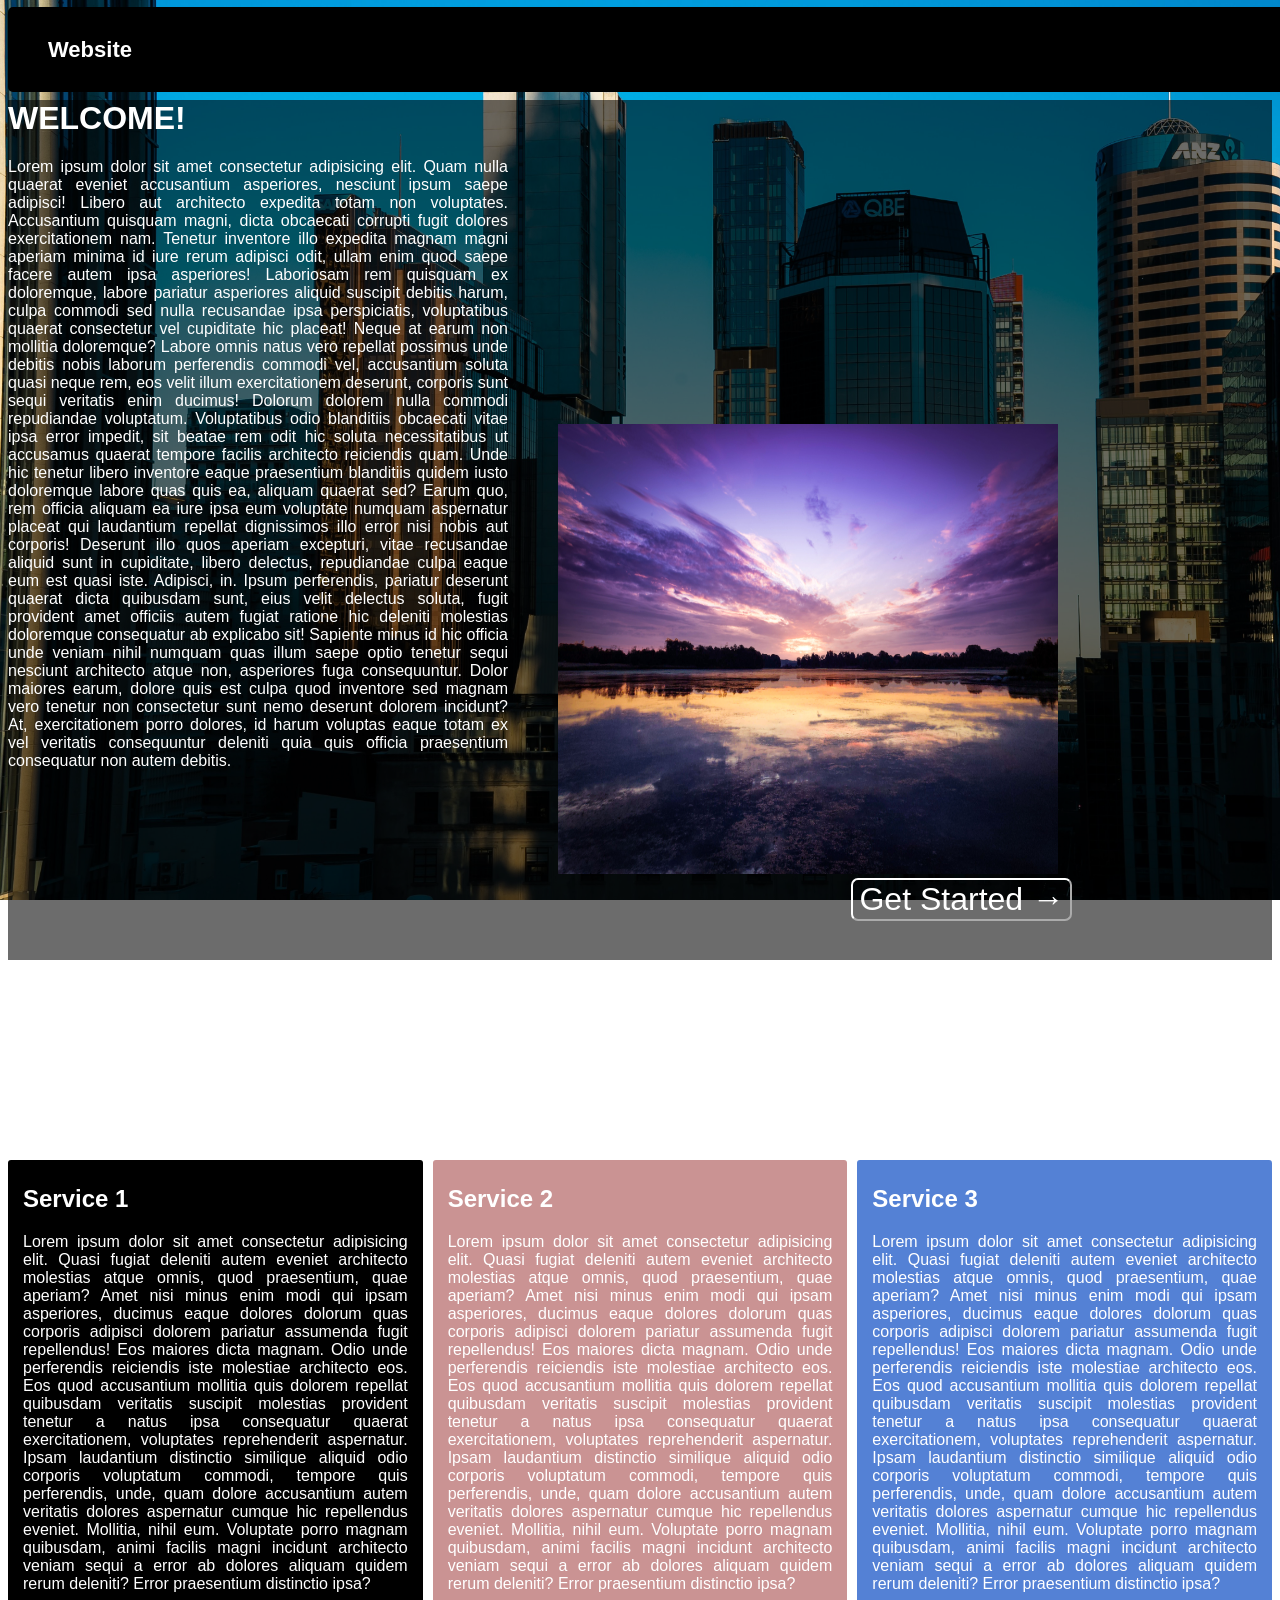
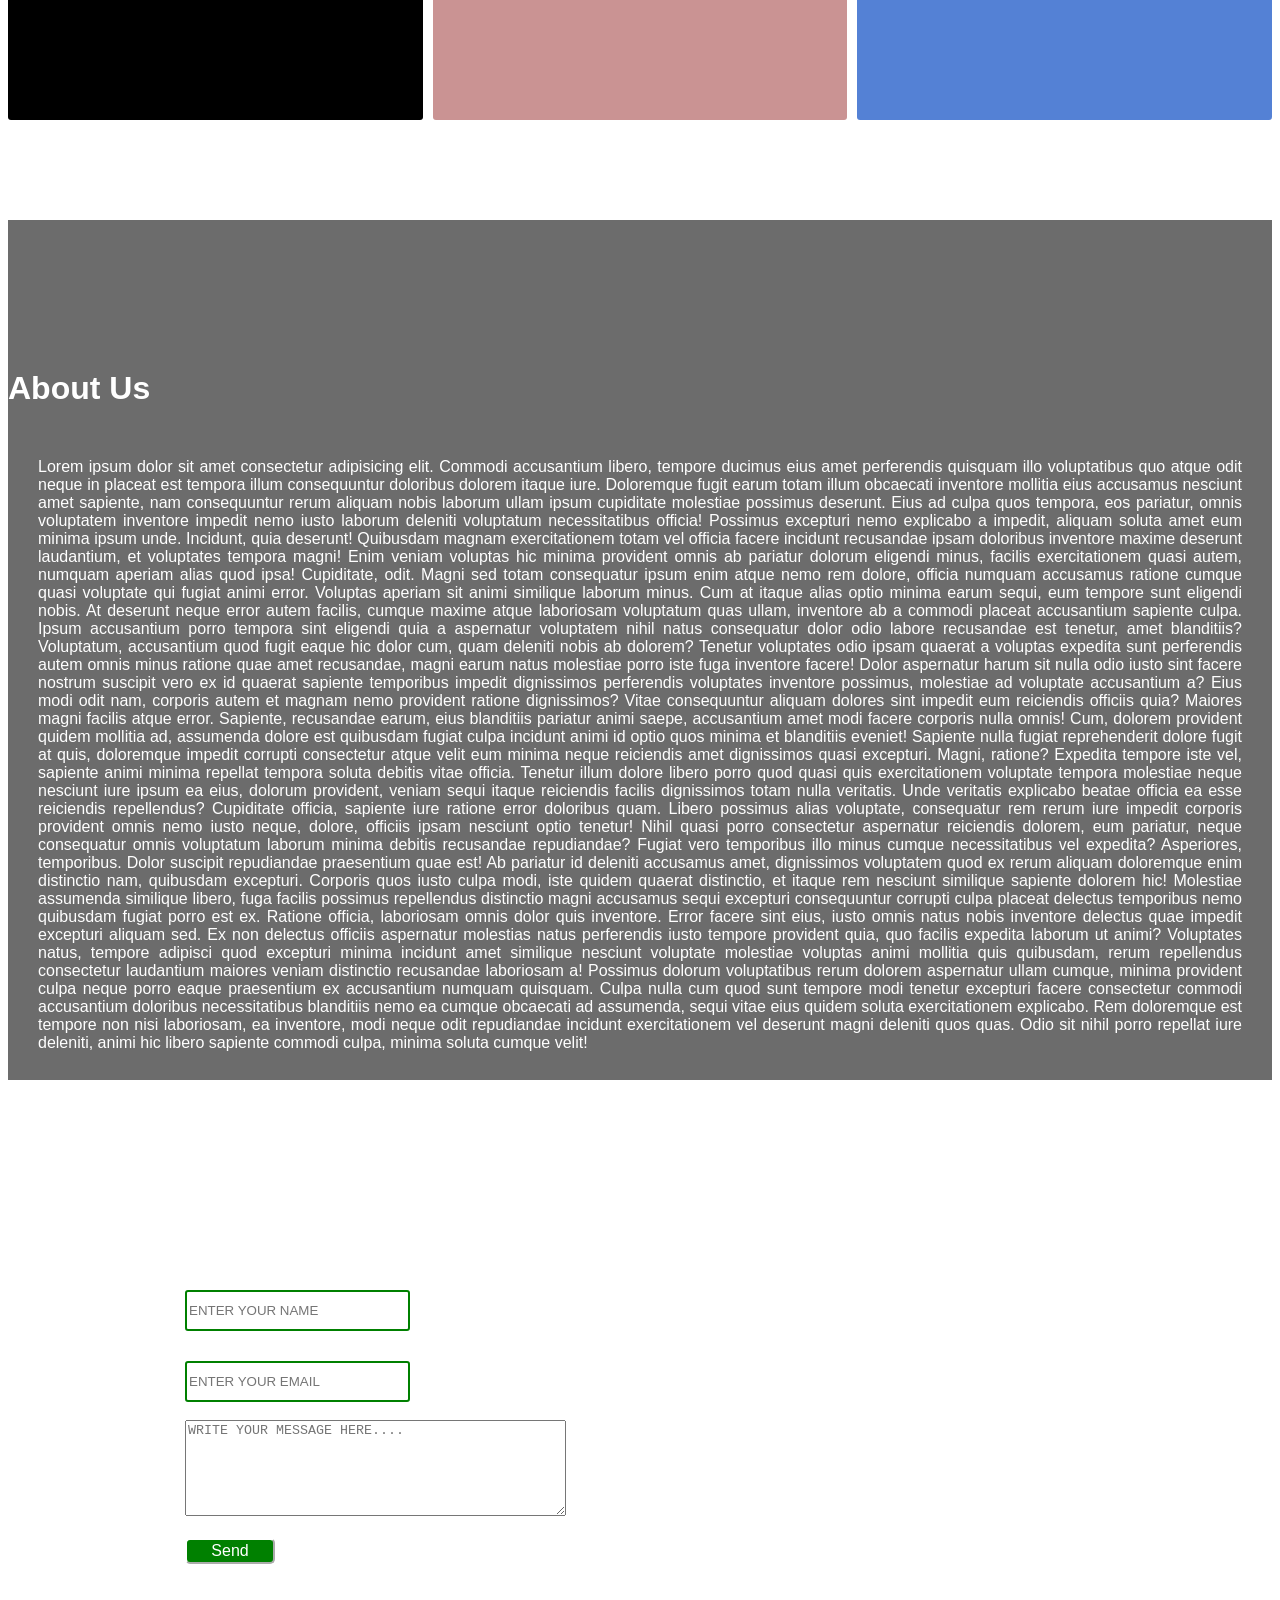
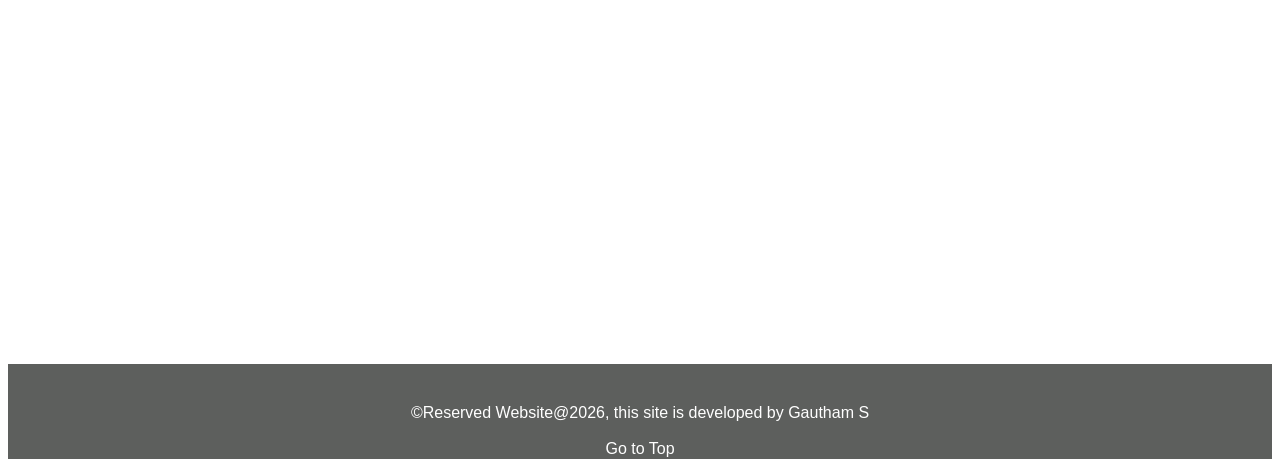
<file: index.html>
<!DOCTYPE html>
<html lang="en">

<head>
    <meta charset="UTF-8">
    <meta name="viewport" content="width=device-width, initial-scale=1.0">
    <link rel="stylesheet" type="text/css" href="style.css">
    <link rel="icon" href="https_logo.png">
    <title>Website</title>

</head>

<body>
    <div>
        <nav class="nav1">
            <div class="logo">Website</div>
            <ul class="nl">
                <li><a href="#" id="top">Home</a></li>
                <li><a href="#ser">Services</a></li>
                <li><a href="#abt">About Us</a></li>
                <li><a href="#cnt">Contact Us</a></li>
                <li><a href="login.html">Login</a></li>
            </ul>
        </nav>
    </div>

    <div class="home1">
        <h1 id="home">WELCOME!</h1>
        <p>Lorem ipsum dolor sit amet consectetur adipisicing elit. Quam nulla quaerat eveniet accusantium asperiores,
            nesciunt ipsum saepe adipisci! Libero aut architecto expedita totam non voluptates. Accusantium quisquam
            magni, dicta obcaecati corrupti fugit dolores exercitationem nam. Tenetur inventore illo expedita magnam
            magni aperiam minima id iure rerum adipisci odit, ullam enim quod saepe facere autem ipsa asperiores!
            Laboriosam rem quisquam ex doloremque, labore pariatur asperiores aliquid suscipit debitis harum, culpa
            commodi sed nulla recusandae ipsa perspiciatis, voluptatibus quaerat consectetur vel cupiditate hic placeat!
            Neque at earum non mollitia doloremque? Labore omnis natus vero repellat possimus unde debitis nobis laborum
            perferendis commodi vel, accusantium soluta quasi neque rem, eos velit illum exercitationem deserunt,
            corporis sunt sequi veritatis enim ducimus! Dolorum dolorem nulla commodi repudiandae voluptatum.
            Voluptatibus odio blanditiis obcaecati vitae ipsa error impedit, sit beatae rem odit hic soluta
            necessitatibus ut accusamus quaerat tempore facilis architecto reiciendis quam. Unde hic tenetur libero
            inventore eaque praesentium blanditiis quidem iusto doloremque labore quas quis ea, aliquam quaerat sed?
            Earum quo, rem officia aliquam ea iure ipsa eum voluptate numquam aspernatur placeat qui laudantium repellat
            dignissimos illo error nisi nobis aut corporis! Deserunt illo quos aperiam excepturi, vitae recusandae
            aliquid sunt in cupiditate, libero delectus, repudiandae culpa eaque eum est quasi iste. Adipisci, in. Ipsum
            perferendis, pariatur deserunt quaerat dicta quibusdam sunt, eius velit delectus soluta, fugit provident
            amet officiis autem fugiat ratione hic deleniti molestias doloremque consequatur ab explicabo sit! Sapiente
            minus id hic officia unde veniam nihil numquam quas illum saepe optio tenetur sequi nesciunt architecto
            atque non, asperiores fuga consequuntur. Dolor maiores earum, dolore quis est culpa quod inventore sed
            magnam vero tenetur non consectetur sunt nemo deserunt dolorem incidunt? At, exercitationem porro dolores,
            id harum voluptas eaque totam ex vel veritatis consequuntur deleniti quia quis officia praesentium
            consequatur non autem debitis.</p>
        <img id="img1" src="bg_image.jpg">
        <a href="#login "><button>Get Started &#8594;</button></a>
    </div>
    <div id="ser"></div>
    <div class="service1">

        <div id="para1">

            <h2>Service 1</h2>
            <p>Lorem ipsum dolor sit amet consectetur adipisicing elit. Quasi fugiat deleniti autem eveniet architecto
                molestias atque omnis, quod praesentium, quae aperiam? Amet nisi minus enim modi qui ipsam asperiores,
                ducimus eaque dolores dolorum quas corporis adipisci dolorem pariatur assumenda fugit repellendus! Eos
                maiores dicta magnam. Odio unde perferendis reiciendis iste molestiae architecto eos. Eos quod
                accusantium mollitia quis dolorem repellat quibusdam veritatis suscipit molestias provident tenetur a
                natus ipsa consequatur quaerat exercitationem, voluptates reprehenderit aspernatur. Ipsam laudantium
                distinctio similique aliquid odio corporis voluptatum commodi, tempore quis perferendis, unde, quam
                dolore accusantium autem veritatis dolores aspernatur cumque hic repellendus eveniet. Mollitia, nihil
                eum. Voluptate porro magnam quibusdam, animi facilis magni incidunt architecto veniam sequi a error ab
                dolores aliquam quidem rerum deleniti? Error praesentium distinctio ipsa?</p>
        </div>
        <div id="para2">
            <h2>Service 2</h2>
            <p>Lorem ipsum dolor sit amet consectetur adipisicing elit. Quasi fugiat deleniti autem eveniet architecto
                molestias atque omnis, quod praesentium, quae aperiam? Amet nisi minus enim modi qui ipsam asperiores,
                ducimus eaque dolores dolorum quas corporis adipisci dolorem pariatur assumenda fugit repellendus! Eos
                maiores dicta magnam. Odio unde perferendis reiciendis iste molestiae architecto eos. Eos quod
                accusantium mollitia quis dolorem repellat quibusdam veritatis suscipit molestias provident tenetur a
                natus ipsa consequatur quaerat exercitationem, voluptates reprehenderit aspernatur. Ipsam laudantium
                distinctio similique aliquid odio corporis voluptatum commodi, tempore quis perferendis, unde, quam
                dolore accusantium autem veritatis dolores aspernatur cumque hic repellendus eveniet. Mollitia, nihil
                eum. Voluptate porro magnam quibusdam, animi facilis magni incidunt architecto veniam sequi a error ab
                dolores aliquam quidem rerum deleniti? Error praesentium distinctio ipsa?</p>
        </div>
        <div id="para3">
            <h2>Service 3</h2>
            <p>Lorem ipsum dolor sit amet consectetur adipisicing elit. Quasi fugiat deleniti autem eveniet architecto
                molestias atque omnis, quod praesentium, quae aperiam? Amet nisi minus enim modi qui ipsam asperiores,
                ducimus eaque dolores dolorum quas corporis adipisci dolorem pariatur assumenda fugit repellendus! Eos
                maiores dicta magnam. Odio unde perferendis reiciendis iste molestiae architecto eos. Eos quod
                accusantium mollitia quis dolorem repellat quibusdam veritatis suscipit molestias provident tenetur a
                natus ipsa consequatur quaerat exercitationem, voluptates reprehenderit aspernatur. Ipsam laudantium
                distinctio similique aliquid odio corporis voluptatum commodi, tempore quis perferendis, unde, quam
                dolore accusantium autem veritatis dolores aspernatur cumque hic repellendus eveniet. Mollitia, nihil
                eum. Voluptate porro magnam quibusdam, animi facilis magni incidunt architecto veniam sequi a error ab
                dolores aliquam quidem rerum deleniti? Error praesentium distinctio ipsa?</p>
        </div>
    </div>
    <div id="abt"></div>
    <div class="about">
        <h1>About Us</h1>
        <p>Lorem ipsum dolor sit amet consectetur adipisicing elit. Commodi accusantium libero, tempore ducimus eius
            amet perferendis quisquam illo voluptatibus quo atque odit neque in placeat est tempora illum consequuntur
            doloribus dolorem itaque iure. Doloremque fugit earum totam illum obcaecati inventore mollitia eius
            accusamus nesciunt amet sapiente, nam consequuntur rerum aliquam nobis laborum ullam ipsum cupiditate
            molestiae possimus deserunt. Eius ad culpa quos tempora, eos pariatur, omnis voluptatem inventore impedit
            nemo iusto laborum deleniti voluptatum necessitatibus officia! Possimus excepturi nemo explicabo a impedit,
            aliquam soluta amet eum minima ipsum unde. Incidunt, quia deserunt! Quibusdam magnam exercitationem totam
            vel officia facere incidunt recusandae ipsam doloribus inventore maxime deserunt laudantium, et voluptates
            tempora magni! Enim veniam voluptas hic minima provident omnis ab pariatur dolorum eligendi minus, facilis
            exercitationem quasi autem, numquam aperiam alias quod ipsa! Cupiditate, odit. Magni sed totam consequatur
            ipsum enim atque nemo rem dolore, officia numquam accusamus ratione cumque quasi voluptate qui fugiat animi
            error. Voluptas aperiam sit animi similique laborum minus. Cum at itaque alias optio minima earum sequi, eum
            tempore sunt eligendi nobis. At deserunt neque error autem facilis, cumque maxime atque laboriosam
            voluptatum quas ullam, inventore ab a commodi placeat accusantium sapiente culpa. Ipsum accusantium porro
            tempora sint eligendi quia a aspernatur voluptatem nihil natus consequatur dolor odio labore recusandae est
            tenetur, amet blanditiis? Voluptatum, accusantium quod fugit eaque hic dolor cum, quam deleniti nobis ab
            dolorem? Tenetur voluptates odio ipsam quaerat a voluptas expedita sunt perferendis autem omnis minus
            ratione quae amet recusandae, magni earum natus molestiae porro iste fuga inventore facere! Dolor aspernatur
            harum sit nulla odio iusto sint facere nostrum suscipit vero ex id quaerat sapiente temporibus impedit
            dignissimos perferendis voluptates inventore possimus, molestiae ad voluptate accusantium a? Eius modi odit
            nam, corporis autem et magnam nemo provident ratione dignissimos? Vitae consequuntur aliquam dolores sint
            impedit eum reiciendis officiis quia? Maiores magni facilis atque error. Sapiente, recusandae earum, eius
            blanditiis pariatur animi saepe, accusantium amet modi facere corporis nulla omnis! Cum, dolorem provident
            quidem mollitia ad, assumenda dolore est quibusdam fugiat culpa incidunt animi id optio quos minima et
            blanditiis eveniet! Sapiente nulla fugiat reprehenderit dolore fugit at quis, doloremque impedit corrupti
            consectetur atque velit eum minima neque reiciendis amet dignissimos quasi excepturi. Magni, ratione?
            Expedita tempore iste vel, sapiente animi minima repellat tempora soluta debitis vitae officia. Tenetur
            illum dolore libero porro quod quasi quis exercitationem voluptate tempora molestiae neque nesciunt iure
            ipsum ea eius, dolorum provident, veniam sequi itaque reiciendis facilis dignissimos totam nulla veritatis.
            Unde veritatis explicabo beatae officia ea esse reiciendis repellendus? Cupiditate officia, sapiente iure
            ratione error doloribus quam. Libero possimus alias voluptate, consequatur rem rerum iure impedit corporis
            provident omnis nemo iusto neque, dolore, officiis ipsam nesciunt optio tenetur! Nihil quasi porro
            consectetur aspernatur reiciendis dolorem, eum pariatur, neque consequatur omnis voluptatum laborum minima
            debitis recusandae repudiandae? Fugiat vero temporibus illo minus cumque necessitatibus vel expedita?
            Asperiores, temporibus. Dolor suscipit repudiandae praesentium quae est! Ab pariatur id deleniti accusamus
            amet, dignissimos voluptatem quod ex rerum aliquam doloremque enim distinctio nam, quibusdam excepturi.
            Corporis quos iusto culpa modi, iste quidem quaerat distinctio, et itaque rem nesciunt similique sapiente
            dolorem hic! Molestiae assumenda similique libero, fuga facilis possimus repellendus distinctio magni
            accusamus sequi excepturi consequuntur corrupti culpa placeat delectus temporibus nemo quibusdam fugiat
            porro est ex. Ratione officia, laboriosam omnis dolor quis inventore. Error facere sint eius, iusto omnis
            natus nobis inventore delectus quae impedit excepturi aliquam sed. Ex non delectus officiis aspernatur
            molestias natus perferendis iusto tempore provident quia, quo facilis expedita laborum ut animi? Voluptates
            natus, tempore adipisci quod excepturi minima incidunt amet similique nesciunt voluptate molestiae voluptas
            animi mollitia quis quibusdam, rerum repellendus consectetur laudantium maiores veniam distinctio recusandae
            laboriosam a! Possimus dolorum voluptatibus rerum dolorem aspernatur ullam cumque, minima provident culpa
            neque porro eaque praesentium ex accusantium numquam quisquam. Culpa nulla cum quod sunt tempore modi
            tenetur excepturi facere consectetur commodi accusantium doloribus necessitatibus blanditiis nemo ea cumque
            obcaecati ad assumenda, sequi vitae eius quidem soluta exercitationem explicabo. Rem doloremque est tempore
            non nisi laboriosam, ea inventore, modi neque odit repudiandae incidunt exercitationem vel deserunt magni
            deleniti quos quas. Odio sit nihil porro repellat iure deleniti, animi hic libero sapiente commodi culpa,
            minima soluta cumque velit!</p>
    </div>
    <div id="cnt"></div>
    <div class="contact">
        <h1>Contact Us</h1>
        <form>
            <input type="text" placeholder="Enter Your Name" required><br>
            <input type="email" placeholder="ENTER YOUR EMAIL" required><br><br>
            <textarea placeholder="WRITE YOUR MESSAGE HERE...." rows="6" cols="45"></textarea><br><br>
            <button id="sub">Send</button>
            <br>
        </form>
    </div>
    <div class="foot">
        &copy;Reserved Website@2026, this site is developed by Gautham S
        <br><br>
        <a href="#">Go to Top</a>
    </div>
</body>

</html>
</file>
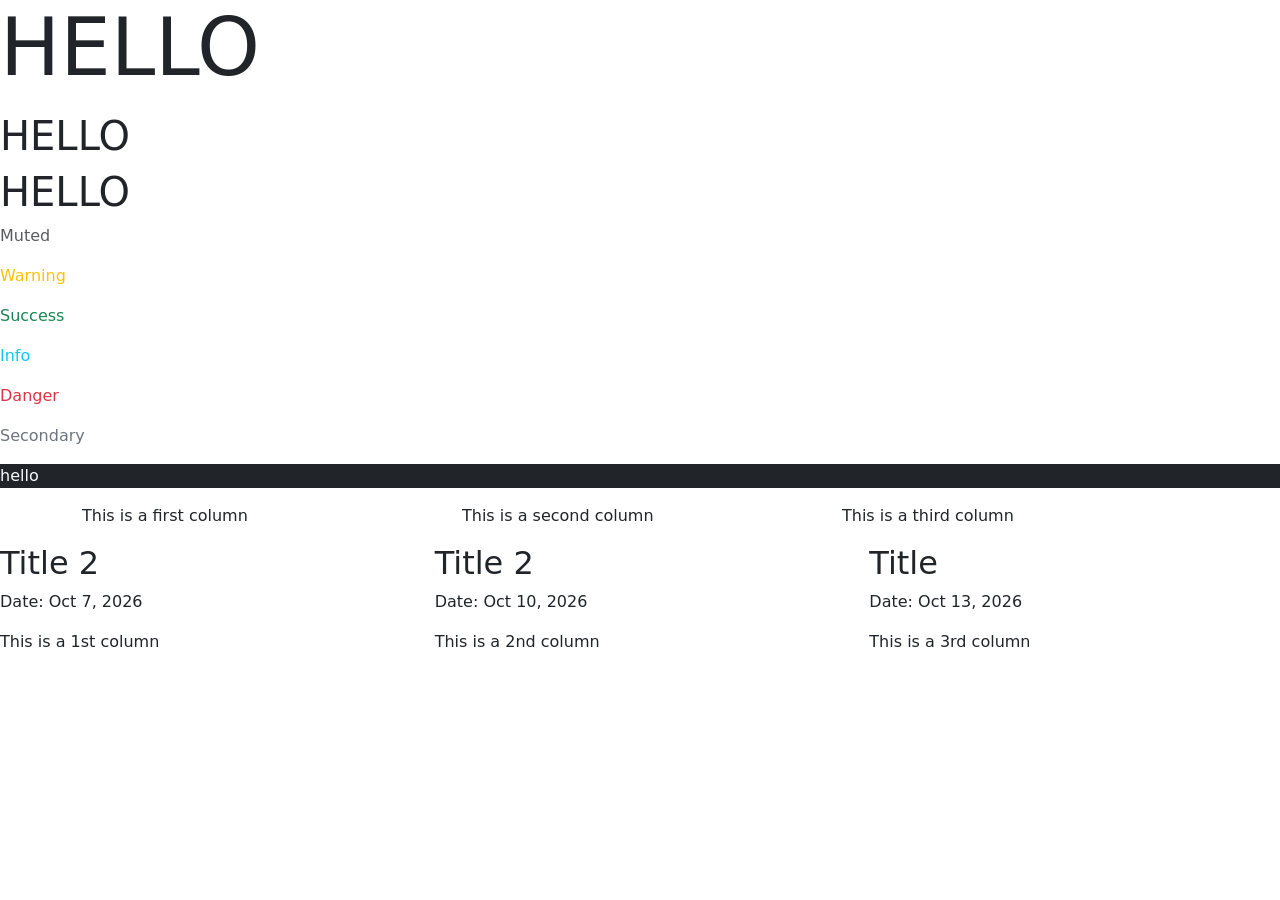
<file: bootStrapWeb.html>
<!DOCTYPE html>
<html lang="en">

<head>
    <meta charset="UTF-8">
    <meta name="viewport" content="width=device-width, initial-scale=1.0">
    <title>Document</title>
    <link href="https://cdn.jsdelivr.net/npm/bootstrap@5.3.8/dist/css/bootstrap.min.css" rel="stylesheet"
        integrity="sha384-sRIl4kxILFvY47J16cr9ZwB07vP4J8+LH7qKQnuqkuIAvNWLzeN8tE5YBujZqJLB" crossorigin="anonymous">
</head>

<body>
    <p class="display-1">HELLO</p>
    <h1>HELLO</h1>
    <p class="h1">HELLO</p>
    <p class="text-muted">Muted</p>
    <p class="text-warning"> Warning</p>
    <p class="text-success">Success</p>
    <p class="text-info">Info</p>
    <p class="text-danger">Danger</p>
    <p class="text-secondary">Secondary</p>
    <p class="text-light bg-dark">hello</p>
    <div class="container">
        <div class="row">
            <div class="col">
                <p>This is a first column</p>
            </div>
            <div class="col">
                <p>This is a second column</p>
            </div>
            <div class="col">
                <p>This is a third column</p>
            </div>

        </div>
    </div>

    <div class="row">
        <div class="col">
            <h2>Title 2</h2>
            <p>Date: Oct 7, 2026</p>
            <p>This is a 1st column</p>
        </div>

        <div class="col">
            <h2>Title 2</h2>
            <p>Date: Oct 10, 2026</p>
            <p>This is a 2nd column</p>
        </div>

        <div class="col">
            <h2>Title</h2>
            <p>Date: Oct 13, 2026</p>
            <p>This is a 3rd column</p>
        </div>
    </div>

    <script src="https://cdn.jsdelivr.net/npm/bootstrap@5.3.8/dist/js/bootstrap.bundle.min.js"
        integrity="sha384-FKyoEForCGlyvwx9Hj09JcYn3nv7wiPVlz7YYwJrWVcXK/BmnVDxM+D2scQbITxI"
        crossorigin="anonymous"></script>
</body>

</html>
</file>
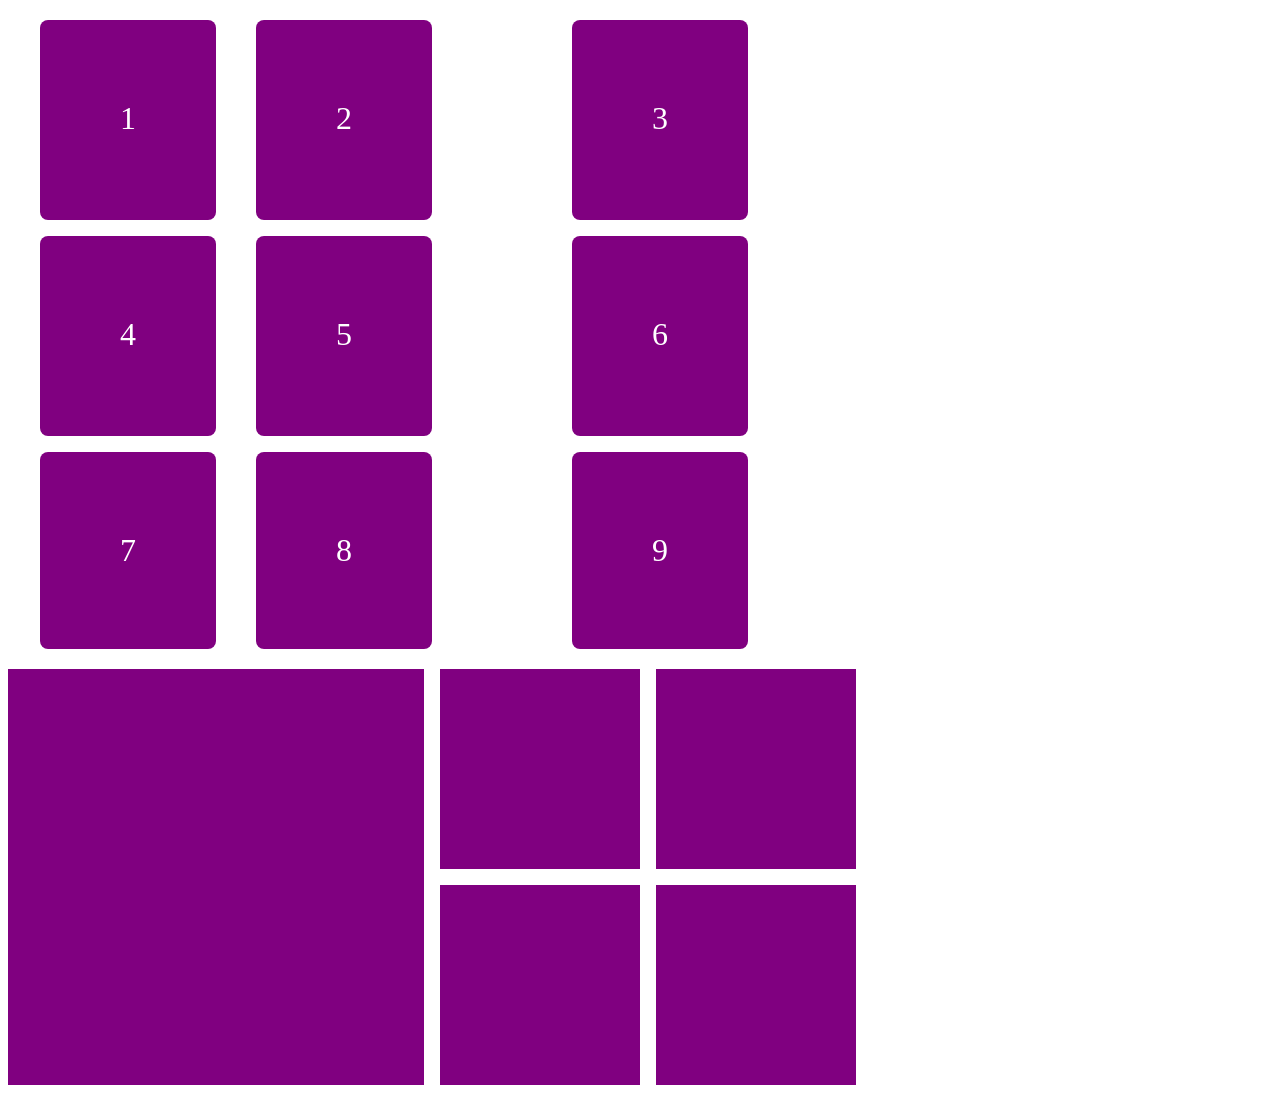
<file: grid1.html>
<!DOCTYPE html>
<html lang="en">

<head>
    <meta charset="UTF-8">
    <meta name="viewport" content="width=device-width, initial-scale=1.0">
    <link rel="stylesheet" type="text/css" href="grid1.css">
    <title>Document</title>
</head>

<body>
    <div class="grid-container">
        <div class="item">1</div>
        <div class="item">2</div>
        <div class="item">3</div>
        <div class="item">4</div>
        <div class="item">5</div>
        <div class="item">6</div>
        <div class="item">7</div>
        <div class="item">8</div>
        <div class="item">9</div>
    </div>

    <div class="gc1">
        <div class="box" style="grid-area: box-1"></div>
        <div class="box" style="grid-area: box-2"></div>
        <div class="box" style="grid-area: box-3"></div>
        <div class="box" style="grid-area: box-4"></div>
        <div class="box" style="grid-area: box-5"></div>
    </div>
</body>

</html>
</file>
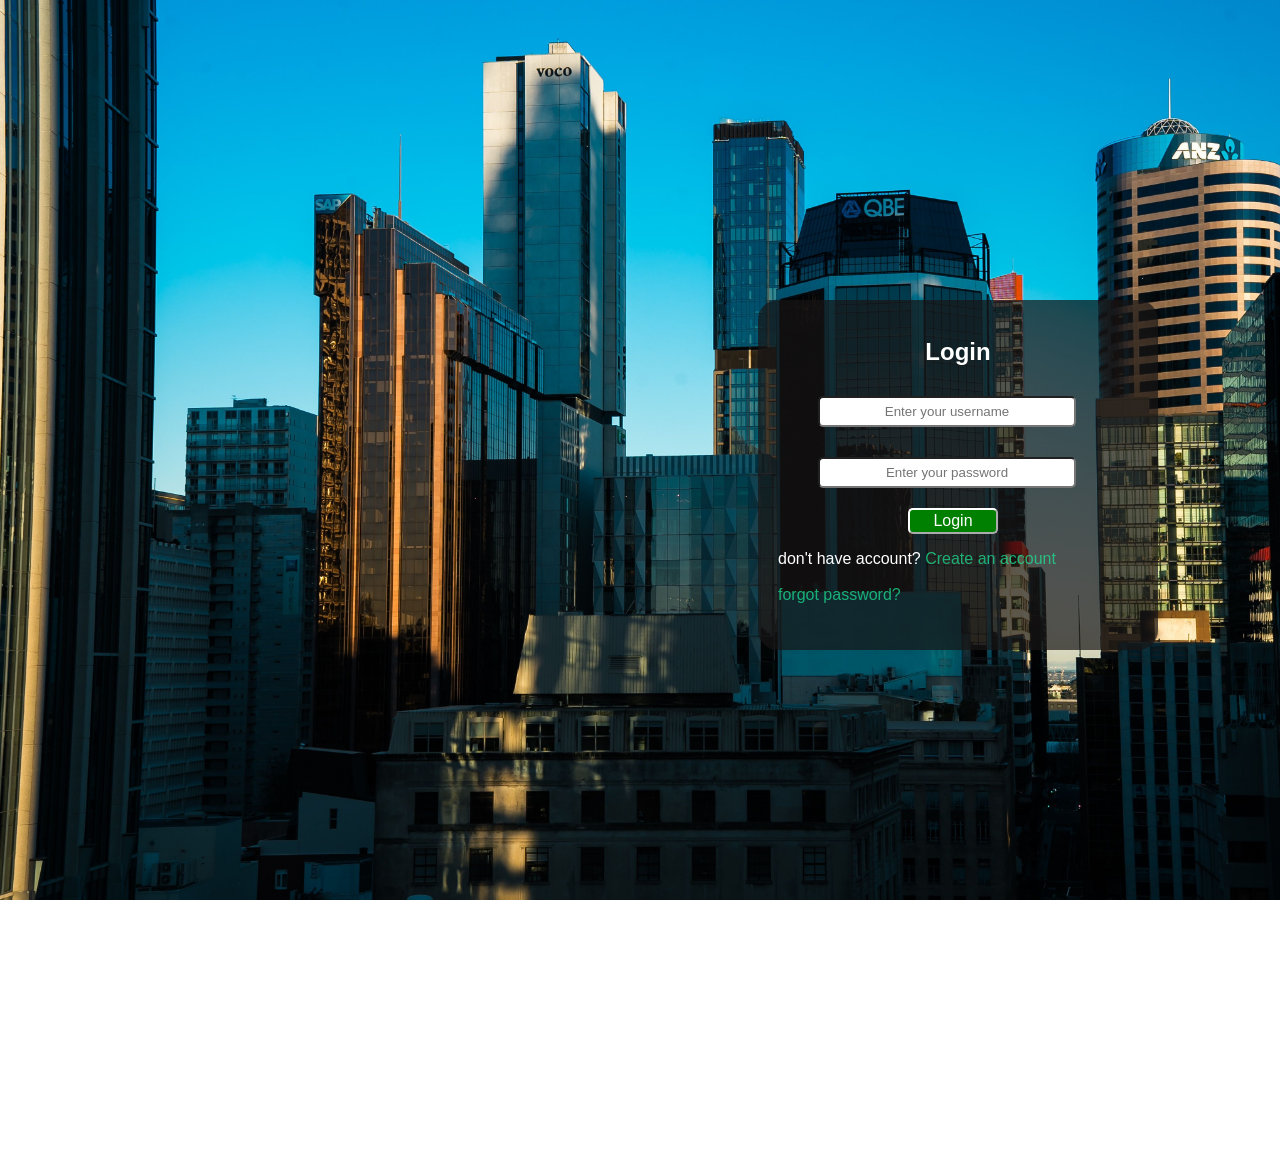
<file: login.html>
<!DOCTYPE html>
<html lang="en">

<head>
    <meta charset="UTF-8">
    <meta name="viewport" content="width=device-width, initial-scale=1.0">
    <title>Login</title>
    <link rel="stylesheet" type="text/css" href="style.css">
    <link rel="icon" href="https_logo.png">
</head>

<body>
    <div id="login">
        <div class="logdiv">
            <br>
            <h2>Login</h2>
            <input type="text" placeholder="Enter your username" required><br>
            <input type="password" placeholder="Enter your password" required><br>
            <button>Login</button>
            <p>don't have account? <a href="signup.html">Create an account</a><br>
                <br><a href="#">forgot password?</a>
            </p>
        </div>
    </div>
</body>

</html>
</file>
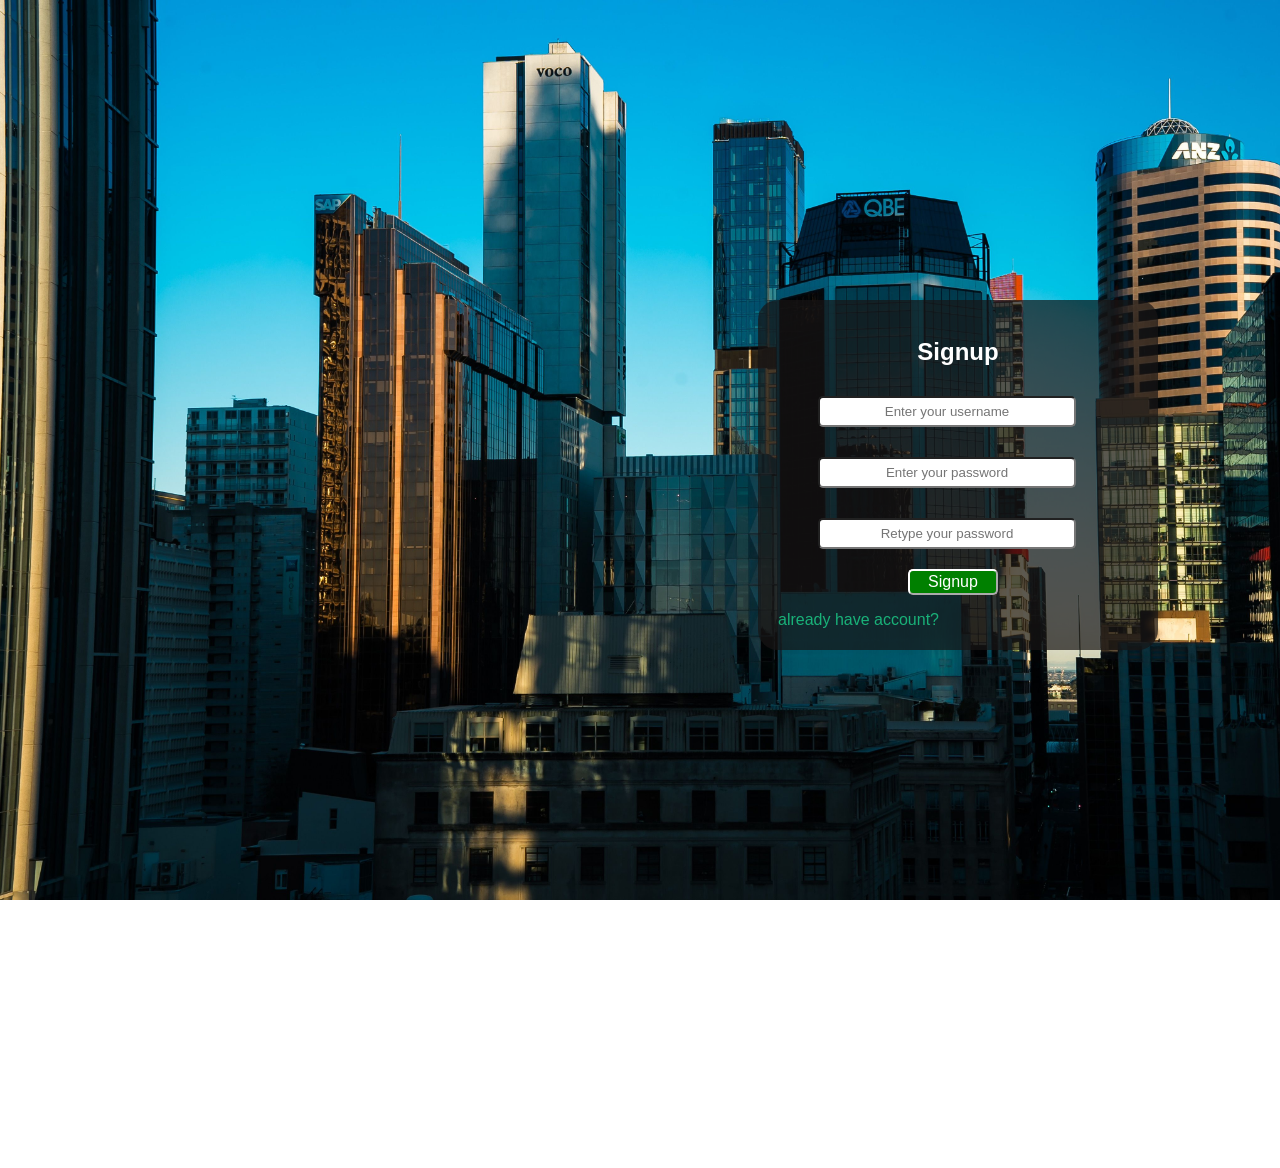
<file: signup.html>
<!DOCTYPE html>
<html lang="en">
<head>
    <meta charset="UTF-8">
    <meta name="viewport" content="width=device-width, initial-scale=1.0">
    <title>Sign up</title>
    <link rel="stylesheet" type="text/css" href="style.css">
    <link rel="icon" href="https_logo.png">
</head>
<body>
    <div id="login">
        <div class="logdiv">
            <br>
            <h2>Signup</h2>
            <input type="text" placeholder="Enter your username" required><br>
            <input type="password" placeholder="Enter your password" required><br>
            <input type="password" placeholder="Retype your password" required><br>
            <button>Signup</button>
            <p><a href="login.html">already have account?</a><br>
            </p>
        </div>
    </div>
</body>
</html>
</file>
<file: style.css>
body {
    background-image: url(bg_image_1.jpg);
    background-repeat: no-repeat;
    background-size: cover;
    background-attachment: fixed;
    scroll-behavior: smooth;
    font-family: 'Lucida Sans', 'Lucida Sans Regular', 'Lucida Grande', 'Lucida Sans Unicode', Geneva, Verdana, sans-serif;
    display: block;
}

.home1 {
    background-color: #00000093;
    width: auto;
    height: 860px;
    margin-top: 100px;
    color: white;
}

.home1 h1 {
    color: rgb(255, 255, 255);
}

.home1 p {
    color: white;
    width: 500px;
    height: 250px;
    text-align: justify;
}

#img1 {
    width: 500px;
    height: 450px;
    padding-left: 550px;
}

.home1 a button {
    float: right;
    margin-right: 200px;
    text-decoration: none;
    background-color: #00000000;
    color: white;
    border-color: white;
    font-size: 2rem;
    border-radius: 7px;
}

.home1 a button:hover {
    background-color: white;
    color: black;
}

.service1 {
    display: flex;
    padding-top: 200px;
}

.service1 h1 {
    color: white;
}

#para1 {
    color: white;
    width: 500px;
    height: 550px;
    border-color: white;
    background-color: #000000;
    border: 3px;
    border-radius: 3px;
    text-align: justify;
    padding: 5px 15px 5px 15px;
}

#para2 {
    color: white;
    width: 500px;
    height: 550px;
    border-color: white;
    background-color: #ca9393;
    border: 3px;
    border-radius: 3px;
    text-align: justify;
    margin-left: 10px;
    padding: 5px 15px 5px 15px;
}

#para3 {
    color: white;
    width: 500px;
    height: 550px;
    border-color: white;
    background-color: #5481d5;
    border: 3px;
    border-radius: 3px;
    text-align: justify;
    margin-left: 10px;
    padding: 5px 15px 5px 15px;
}

.about {
    background-color: #00000093;
    width: auto;
    height: 860px;
    margin-top: 100px;
    color: white;
}

.about h1 {
    padding-top: 150px;
}

.about p {
    text-align: justify;
    padding: 30px 30px 30px 30px;
}

.contact {
    padding-top: 100px;
    color: white;
}

form {
    border-left: 2px solid white;
    border-radius: 6px;
    margin-left: 100px;
    padding-left: 75px;
}

form input {
    width: 20%;
    height: 35px;
    margin-top: 30px;
    border-style: double;
    border-color: green;
    border-radius: 3px;
}

form input[type="text"] {
    text-transform: uppercase;
}

#sub {
    background-color: green;
    color: white;
    font-size: 1rem;
    width: 90px;
    border-radius: 5px;
    border-color: white;
    padding: 2px 2px 2px 2px;
    cursor: pointer;
}

#login {
    width: auto;
    height: 860px;
}

.nav1 {
    /* ffffff61 */
    background-color: #000000;
    display: flex;
    justify-content: space-between;
    align-items: center;
    padding: 15px 40px;
    position: fixed;
    width: 1800px;
    top: 7px;
    border-radius: 5px
}

.logo {
    color: white;
    font-size: 22px;
    font-weight: bold;
}

.nl {
    list-style: none;
    display: flex;
    gap: 20px;
}

.nl a {
    text-decoration: none;
    color: white;
    font-size: 20px;
    transition: 0.3s;
}

.nl a:hover {
    color: #ff0000;
}

.logdiv {
    width: 400px;
    height: 350px;
    margin-left: 750px;
    margin-top: 300px;
    border-radius: 20px;
    background-color: rgba(24, 21, 21, 0.697);
}

.logdiv input {
    border-radius: 5px;
    margin: 10px 0px 20px 60px;
    justify-content: center;
    height: 25px;
    text-align: center;
    width: 250px;
}

.logdiv button {
    background-color: green;
    color: white;
    font-size: 1rem;
    width: 90px;
    border-radius: 5px;
    margin-left: 150px;
    border-color: white;
    padding: 2px 2px 2px 2px;
    cursor: pointer;
}

.logdiv button:hover {
    background-color: rgb(255, 255, 255);
    color: green;
    border-color: green;
}

.logdiv h2 {
    text-align: center;
    color: white;
}

.logdiv p {
    color: white;
    text-decoration: none;
    padding-left: 20px;
}

.logdiv a {
    color: #1de897b6;
    text-decoration: none;
}

.logdiv a:hover {
    color: #ffffff;
    text-decoration: none;
}

.foot {
    background-color: rgba(33, 36, 33, 0.729);
    margin-top: 400px;
    padding-top: 40px;
    width: auto;
    height: 55px;
    text-align: center;
    color: white;
}

.foot a {
    color: white;
    text-decoration: none;
}

.foot a:hover {
    color: red;
}
</file>
<file: grid1.css>
.grid-container {
    display: grid;
    grid-template-columns: 200px 200px 400px;
    grid-template-rows: 200px 200px;
    gap: 1em;
    justify-items: center;
    margin:20px;
}

.item {
    padding: 5rem;
    background-color: purple;
    color: white;
    text-align: center;
    border-radius: 8px;
    font-size: 2rem;
}

.gc1 {
    display: grid;
    /* grid-template-columns: 200px 200px 200px 200px;
    grid-template-rows: 200px 200px; */
    grid-auto-rows: 200px;
    grid-auto-columns: 200px;
    gap: 1em;
    grid-template-areas: 
    "box-1 box-1 box-2 box-3"
    "box-1 box-1 box-4 box-5"
}

.box {
    background-color: purple;
}

@media(max-width:56em){
    .gc1{
        grid-template-areas:
        "box-1 box-1 box-2"
        "box-1 box-1 box-3"
        "box-4 box-5 box-5";
    }
}

@media(max-width:42em){
    .gc1{
        grid-template-areas:
        "box-1 box-2"
        "box-3 box-2" 
        "box-3 box-4"
        "box-5 box-4";  
    }
}
</file>
